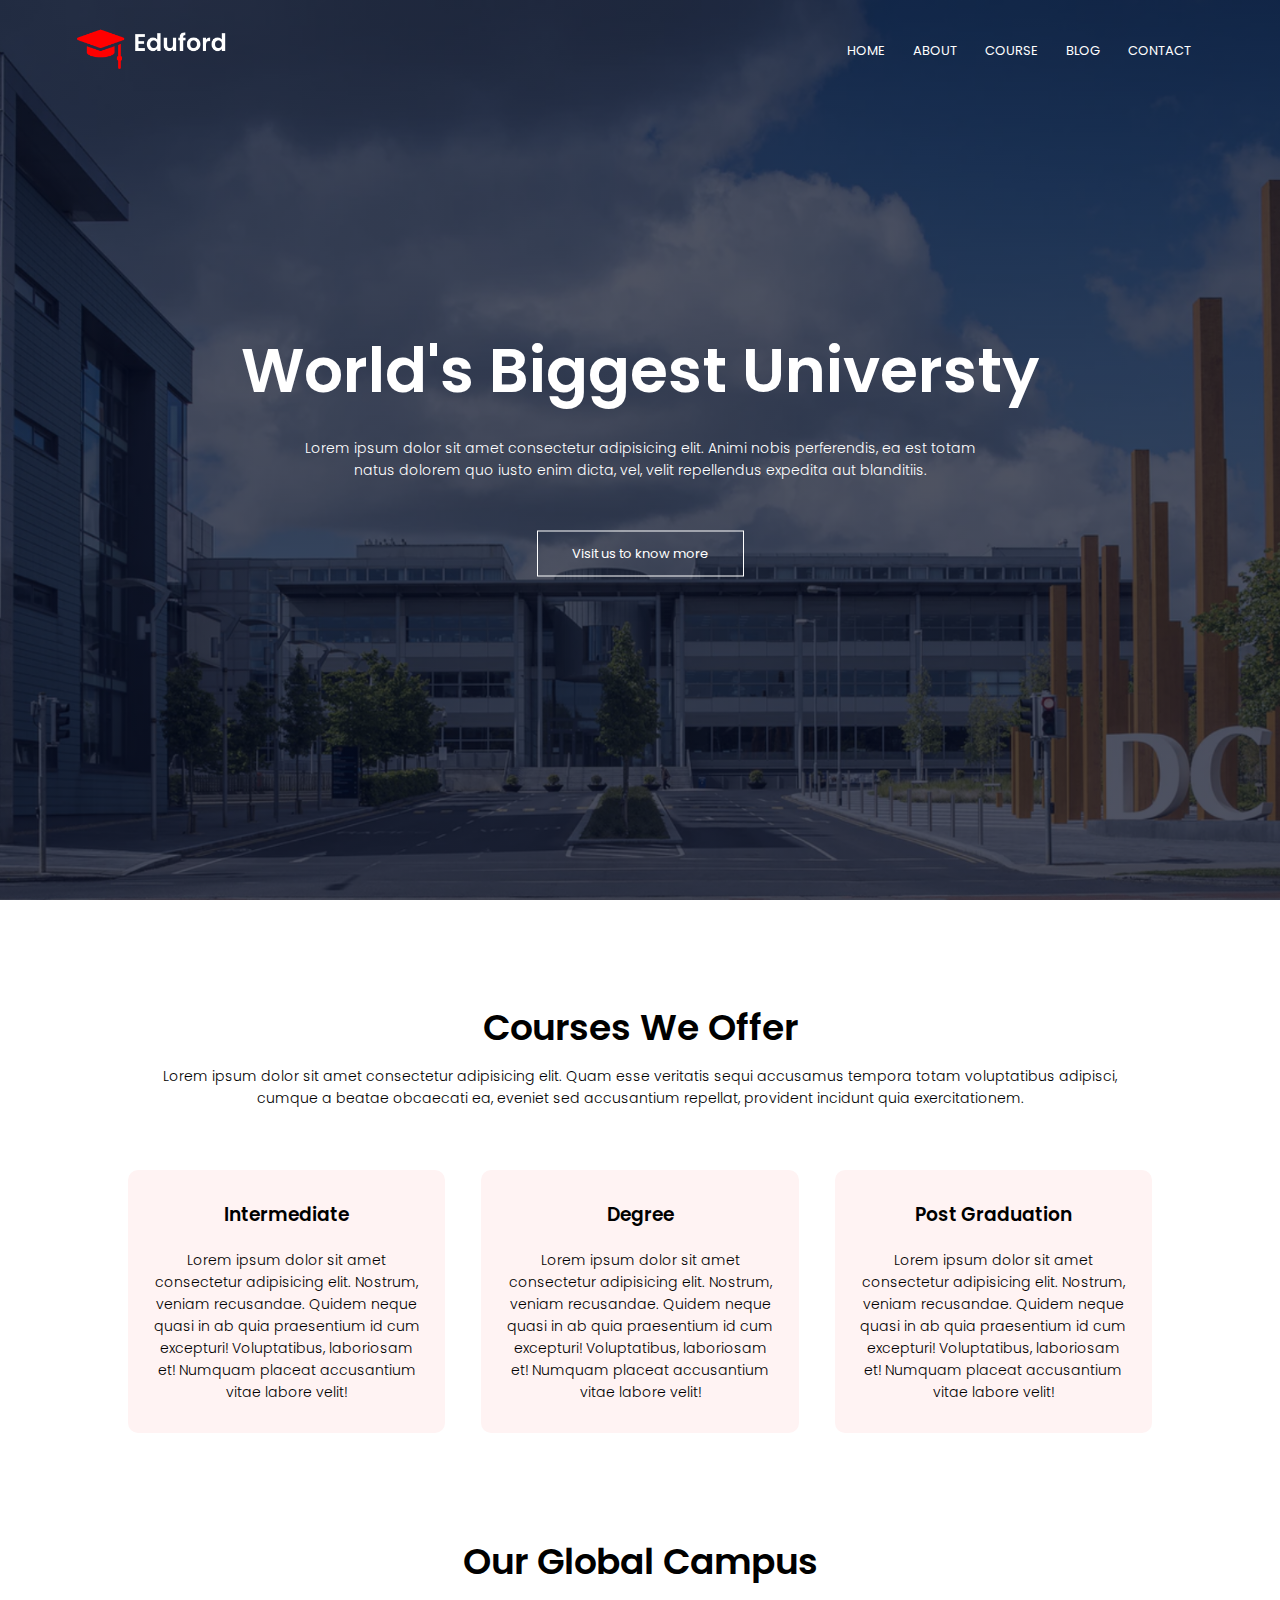
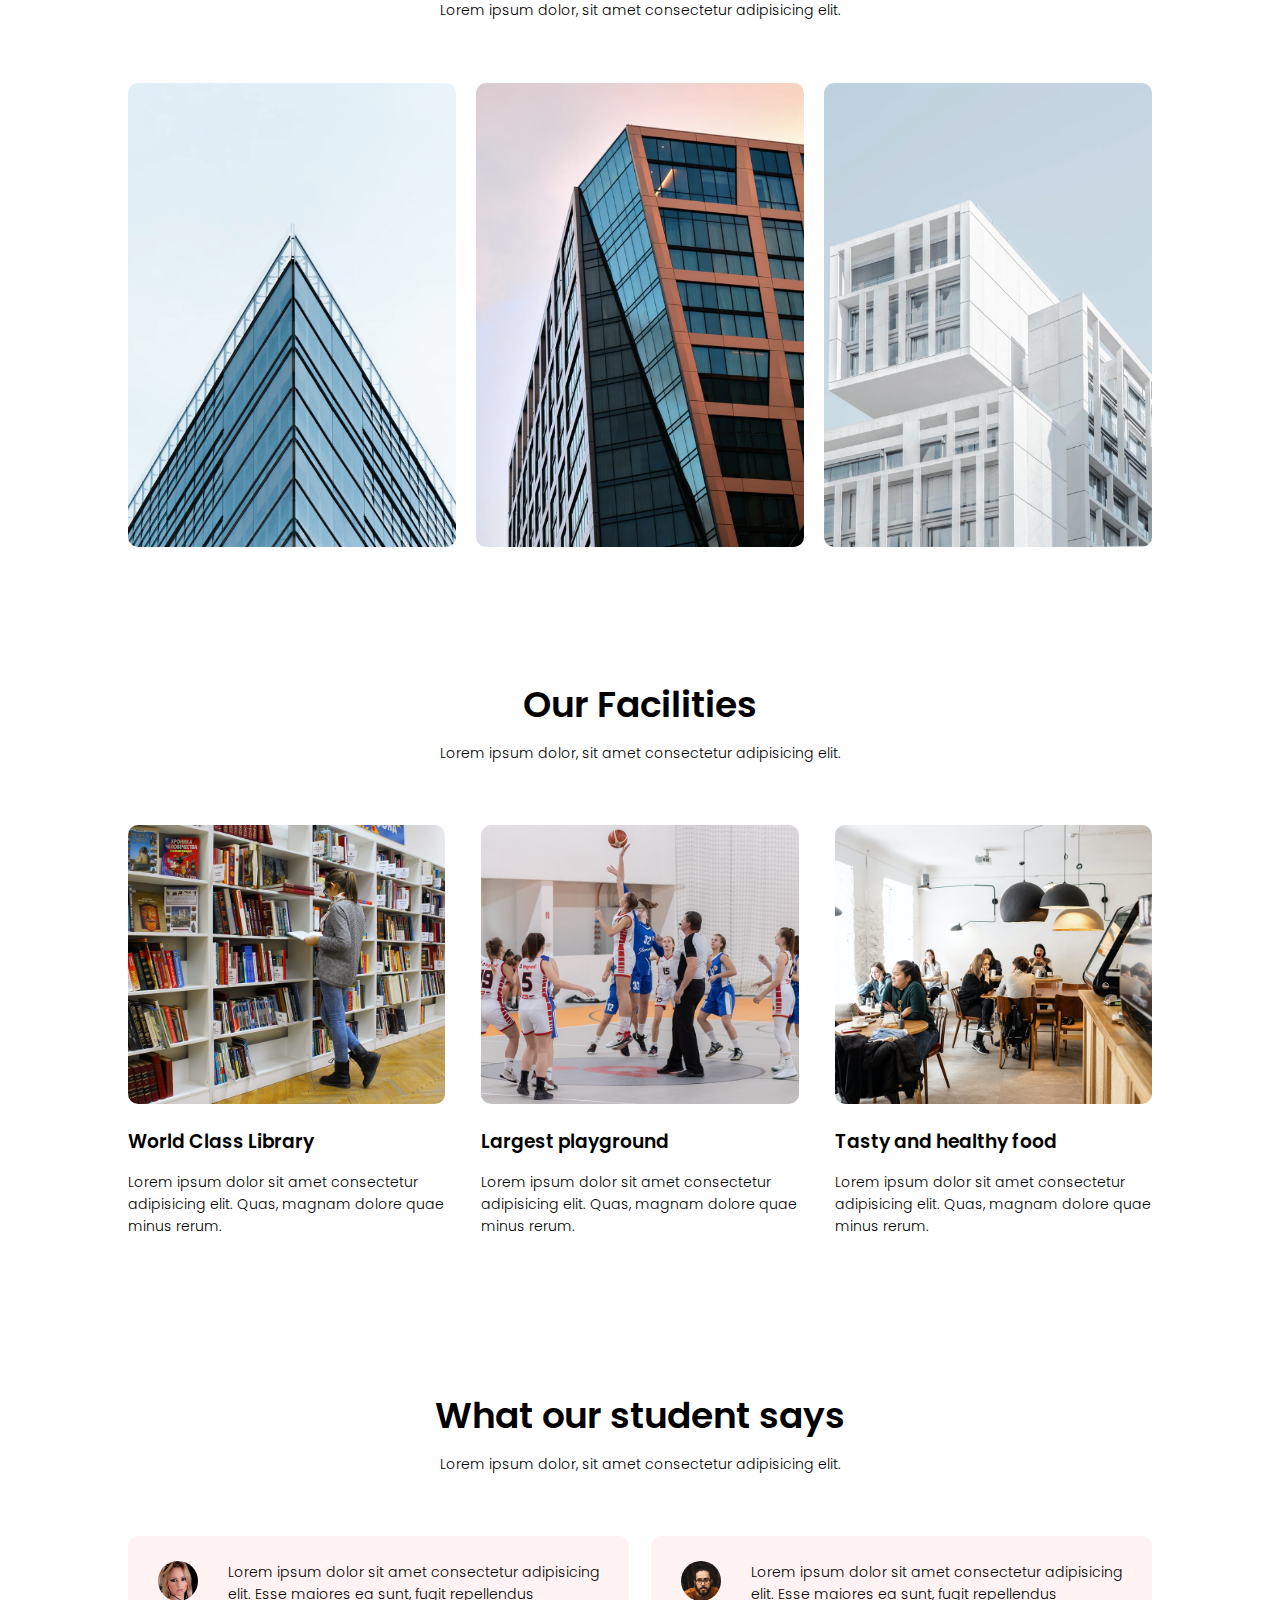
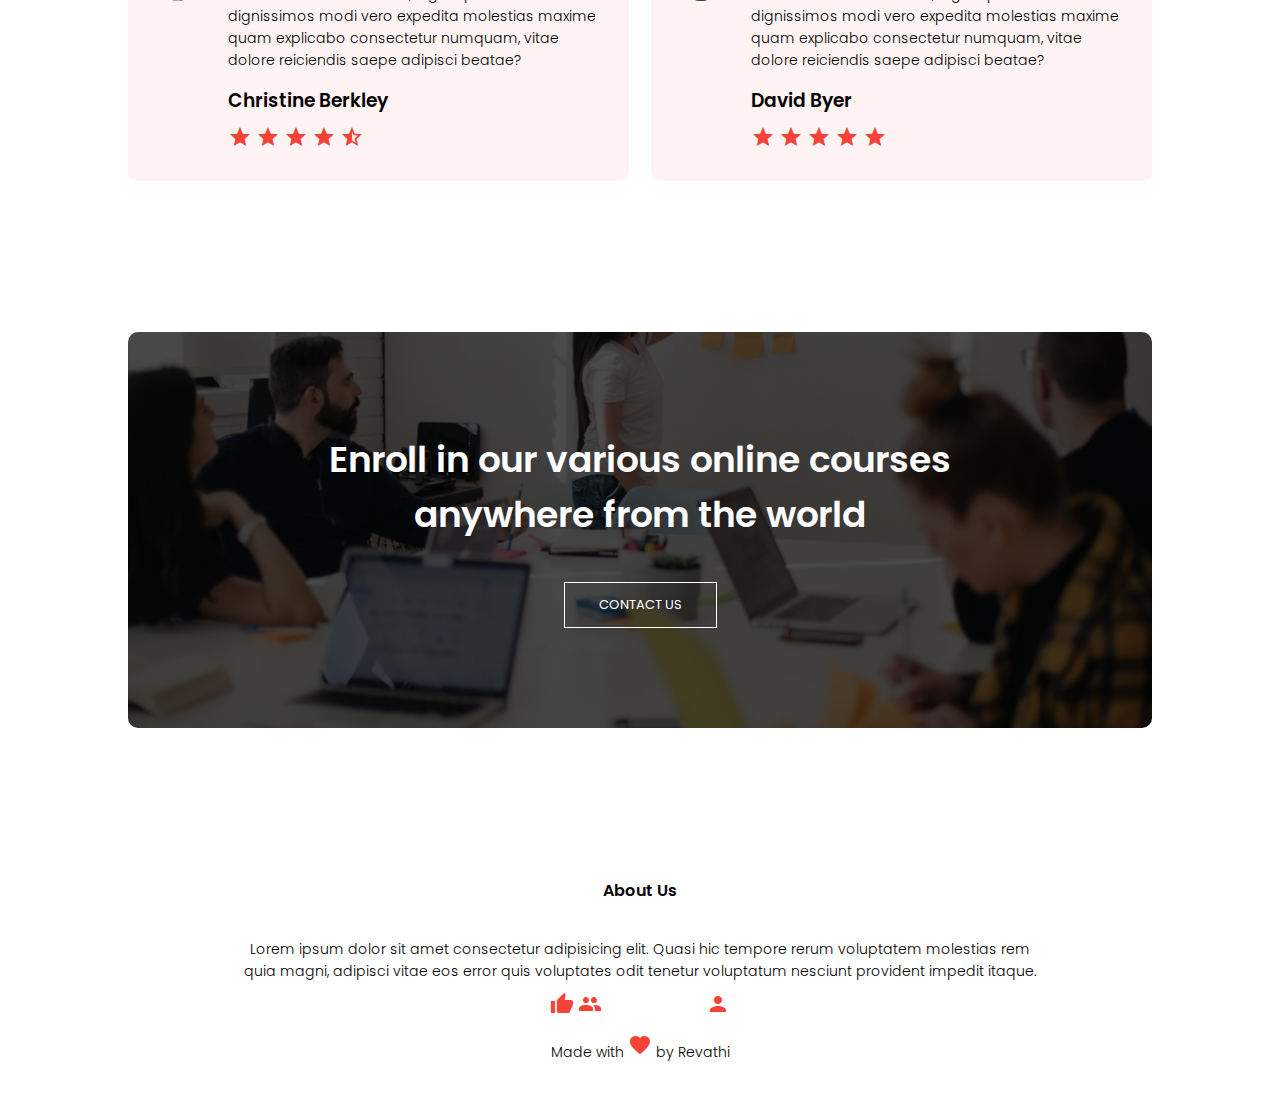
<file: index.html>
<!DOCTYPE html>
<html lang="en">

<head>
    <meta charset="UTF-8">
    <meta name="viewport" content="width=device-width, initial-scale=1.0">
    <title>University Website</title>
    <link rel="stylesheet" href="style.css">
    <link rel="preconnect" href="https://fonts.googleapis.com">
    <link rel="preconnect" href="https://fonts.gstatic.com" crossorigin>
    <link
        href="https://fonts.googleapis.com/css2?family=Permanent+Marker&family=Poppins:wght@100;200;300;400;600;700&display=swap"
        rel="stylesheet">
    <!--font awesome 4 cdn searched in google and got the below link-->
    <!-- <link rel="stylesheet" href="https://cdn.jsdelivr.net/npm/@fortawesome/fontawesome-free@6.2.1/css/fontawesome.min.css"> -->
    <link rel="stylesheet" href="https://fonts.googleapis.com/icon?family=Material+Icons">
</head>

<body>
    <section class="header">
        <nav>
            <a href="index.html"><img src="images/logo.png"></a>
            <div class="nav-links" id="navLinks">
                <!--font awesome 4 icons for icons-->
                <!--for smaller screens icons are added-->
                <i class="material-icons" onclick="hideMenu()">close</i>
                <ul>
                    <li><a href="index.html">HOME</a></li>
                    <li><a href="about.html">ABOUT</a></li>
                    <li><a href="course.html">COURSE</a></li>
                    <li><a href="blog.html">BLOG</a></li>
                    <li><a href="contact.html">CONTACT</a></li>
                </ul>
            </div>
            <i class="material-icons" onclick="showMenu()">menu</i>
        </nav>

        <div class="text-box">
            <h1>World's Biggest Universty</h1>
            <p>Lorem ipsum dolor sit amet consectetur adipisicing elit.
                Animi nobis perferendis, ea est totam <br>natus dolorem quo iusto
                enim dicta, vel, velit repellendus expedita aut blanditiis.</p>
            <a href="" class="hero-btn">Visit us to know more</a>
        </div>
    </section>
    <!-- Course -->
    <section class="course">
        <h1>Courses We Offer</h1>
        <p>Lorem ipsum dolor sit amet consectetur adipisicing elit. Quam esse veritatis sequi accusamus tempora totam
            voluptatibus adipisci, cumque a beatae obcaecati ea, eveniet sed accusantium repellat, provident incidunt
            quia exercitationem.</p>
        <div class="row">
            <div class="course-col">
                <h3>Intermediate</h3>
                <p>Lorem ipsum dolor sit amet consectetur adipisicing elit. Nostrum, veniam recusandae. Quidem neque
                    quasi in ab quia praesentium id cum excepturi! Voluptatibus, laboriosam et! Numquam placeat
                    accusantium vitae labore velit!</p>
            </div>
            <div class="course-col">
                <h3>Degree</h3>
                <p>Lorem ipsum dolor sit amet consectetur adipisicing elit. Nostrum, veniam recusandae. Quidem neque
                    quasi in ab quia praesentium id cum excepturi! Voluptatibus, laboriosam et! Numquam placeat
                    accusantium vitae labore velit!</p>
            </div>
            <div class="course-col">
                <h3>Post Graduation</h3>
                <p>Lorem ipsum dolor sit amet consectetur adipisicing elit. Nostrum, veniam recusandae. Quidem neque
                    quasi in ab quia praesentium id cum excepturi! Voluptatibus, laboriosam et! Numquam placeat
                    accusantium vitae labore velit!</p>
            </div>
        </div>
    </section>

    <!-- campus code -->
    <section class="campus">
        <h1>Our Global Campus</h1>
        <p>Lorem ipsum dolor, sit amet consectetur adipisicing elit.</p>
        <div class="row">
            <div class="campus-col">
                <img src="images/london.png">
                <div class="layer">
                    <h3>LONDON</h3>
                </div>
            </div>
            <div class="campus-col">
                <img src="images/newyork.png">
                <div class="layer">
                    <h3>NEW YORK</h3>
                </div>
            </div>
            <div class="campus-col">
                <img src="images/washington.png">
                <div class="layer">
                    <h3>WASHINGTON</h3>
                </div>
            </div>
        </div>
    </section>

    <!-- Facilities -->
    <section class="facilities">
        <h1>Our Facilities</h1>
        <p>Lorem ipsum dolor, sit amet consectetur adipisicing elit.</p>
        <div class="row">
            <div class="facilities-col">
                <img src="images/library.png">
                <h3>World Class Library</h3>
                <p>Lorem ipsum dolor sit amet consectetur adipisicing elit. Quas, magnam dolore quae minus rerum.</p>
            </div>
            <div class="facilities-col">
                <img src="images/basketball.png">
                <h3>Largest playground</h3>
                <p>Lorem ipsum dolor sit amet consectetur adipisicing elit. Quas, magnam dolore quae minus rerum.</p>
            </div>
            <div class="facilities-col">
                <img src="images/cafeteria.png">
                <h3>Tasty and healthy food</h3>
                <p>Lorem ipsum dolor sit amet consectetur adipisicing elit. Quas, magnam dolore quae minus rerum.</p>
            </div>
        </div>
    </section>

    <!-- testimonials -->
    <section class="testimonials">
        <h1>What our student says</h1>
        <p>Lorem ipsum dolor, sit amet consectetur adipisicing elit.</p>
        <div class="row">
            <div class="testimonial-col">
                <img src="images/user1.jpg">
                <div>
                    <p>Lorem ipsum dolor sit amet consectetur adipisicing elit. Esse maiores ea sunt, fugit repellendus
                        dignissimos modi vero expedita molestias maxime quam explicabo consectetur numquam, vitae dolore
                        reiciendis saepe adipisci beatae?</p>
                    <h3>Christine Berkley</h3>
                    <i class="material-icons">star</i>
                    <i class="material-icons">star</i>
                    <i class="material-icons">star</i>
                    <i class="material-icons">star</i>
                    <i class="material-icons">star_half</i>

                </div>
            </div>
            <div class="testimonial-col">
                <img src="images/user2.jpg">
                <div>
                    <p>Lorem ipsum dolor sit amet consectetur adipisicing elit. Esse maiores ea sunt, fugit repellendus
                        dignissimos modi vero expedita molestias maxime quam explicabo consectetur numquam, vitae dolore
                        reiciendis saepe adipisci beatae?</p>
                    <h3>David Byer</h3>
                    <i class="material-icons">star</i>
                    <i class="material-icons">star</i>
                    <i class="material-icons">star</i>
                    <i class="material-icons">star</i>
                    <i class="material-icons">star</i>
                </div>
            </div>
        </div>
    </section>

    <!-- Call to action -->
    <section class="cta">
        <h1>Enroll in our various online courses <br> anywhere from the world</h1>
        <a href="" class="hero-btn">CONTACT US</a>
    </section>

    <!-- Footer -->
    <section class="footer">
        <h4>About Us</h4>
        <p>Lorem ipsum dolor sit amet consectetur adipisicing elit. Quasi hic tempore rerum voluptatem molestias rem<br>
            quia magni, adipisci vitae eos error quis voluptates odit tenetur voluptatum nesciunt provident impedit
            itaque.</p>
        <div class="icons">
            <i class="material-icons">thumb_up</i>
            <i class="material-icons">groups</i>
            <i class="material-icons">eco</i>
            <i class="material-icons">person</i>
        </div>
        <p> Made with <i class="material-icons">favorite</i> by Revathi</p>
    </section>

    <!-- Javascript for toggle menu -->
    <script>
        var navLinks = document.getElementById("navLinks");
        function showMenu() {
            navLinks.style.right = "0";
        }
        function hideMenu() {
            navLinks.style.right = "-200";
            console.log("clicked")
        }
    </script>
</body>

</html>
</file>
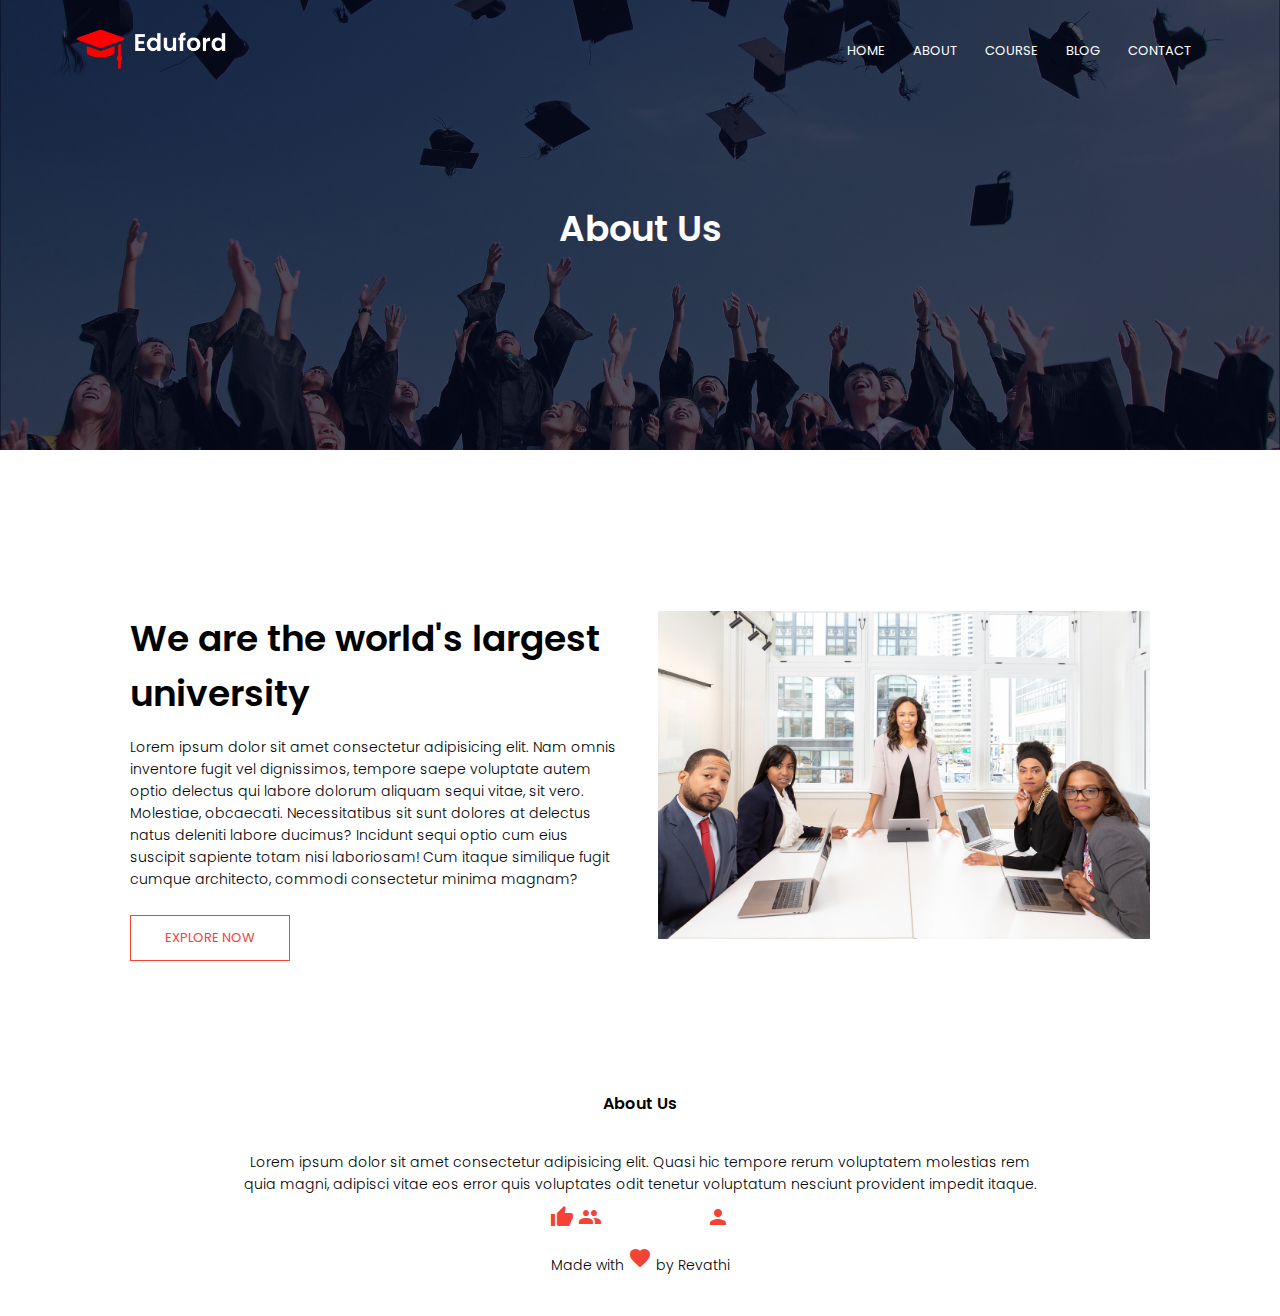
<file: about.html>
<!DOCTYPE html>
<html lang="en">

<head>
    <meta charset="UTF-8">
    <meta name="viewport" content="width=device-width, initial-scale=1.0">
    <title>University Website</title>
    <link rel="stylesheet" href="style.css">
    <link rel="preconnect" href="https://fonts.googleapis.com">
    <link rel="preconnect" href="https://fonts.gstatic.com" crossorigin>
    <link
        href="https://fonts.googleapis.com/css2?family=Permanent+Marker&family=Poppins:wght@100;200;300;400;600;700&display=swap"
        rel="stylesheet">
    <!--font awesome 4 cdn searched in google and got the below link-->
    <!-- <link rel="stylesheet" href="https://cdn.jsdelivr.net/npm/@fortawesome/fontawesome-free@6.2.1/css/fontawesome.min.css"> -->
    <link rel="stylesheet" href="https://fonts.googleapis.com/icon?family=Material+Icons">
</head>

<body>
    <section class="sub-header">
        <nav>
            <a href="index.html"><img src="images/logo.png"></a>
            <div class="nav-links" id="navLinks">
                <!--font awesome 4 icons for icons-->
                <!--for smaller screens icons are added-->
                <i class="material-icons" onclick="hideMenu()">close</i>
                <ul>
                    <li><a href="index.html">HOME</a></li>
                    <li><a href="about.html">ABOUT</a></li>
                    <li><a href="course.html">COURSE</a></li>
                    <li><a href="blog.html">BLOG</a></li>
                    <li><a href="contact.html">CONTACT</a></li>
                </ul>
            </div>
            <i class="material-icons" onclick="showMenu()">menu</i>
        </nav>
        <h1>About Us</h1>
    </section>
    <!-- About us content -->
    <section class="about-us">
        <div class="row">
            <div class="about-col">
                <h1>We are the world's largest university</h1>
                <p>Lorem ipsum dolor sit amet consectetur adipisicing elit. Nam omnis inventore fugit vel dignissimos,
                    tempore saepe voluptate autem optio delectus qui labore dolorum aliquam sequi vitae, sit vero.
                    Molestiae, obcaecati.
                    Necessitatibus sit sunt dolores at delectus natus deleniti labore ducimus? Incidunt sequi optio cum
                    eius suscipit sapiente totam nisi laboriosam! Cum itaque similique fugit cumque architecto, commodi
                    consectetur minima magnam?</p>
                <a href="" class="hero-btn red-btn">EXPLORE NOW</a>
            </div>
            <div class="about-col">
                <img src="images/about.jpg">
            </div>
        </div>
    </section>

    <!-- Footer -->
    <section class="footer">
        <h4>About Us</h4>
        <p>Lorem ipsum dolor sit amet consectetur adipisicing elit. Quasi hic tempore rerum voluptatem molestias rem<br>
            quia magni, adipisci vitae eos error quis voluptates odit tenetur voluptatum nesciunt provident impedit
            itaque.</p>
        <div class="icons">
            <i class="material-icons">thumb_up</i>
            <i class="material-icons">groups</i>
            <i class="material-icons">eco</i>
            <i class="material-icons">person</i>
        </div>
        <p> Made with <i class="material-icons">favorite</i> by Revathi</p>
    </section>

    <!-- Javascript for toggle menu -->
    <script>
        var navLinks = document.getElementById("navLinks");
        function showMenu() {
            navLinks.style.right = "0";
        }
        function hideMenu() {
            navLinks.style.right = "-200";
            console.log("clicked")
        }
    </script>
</body>

</html>
</file>
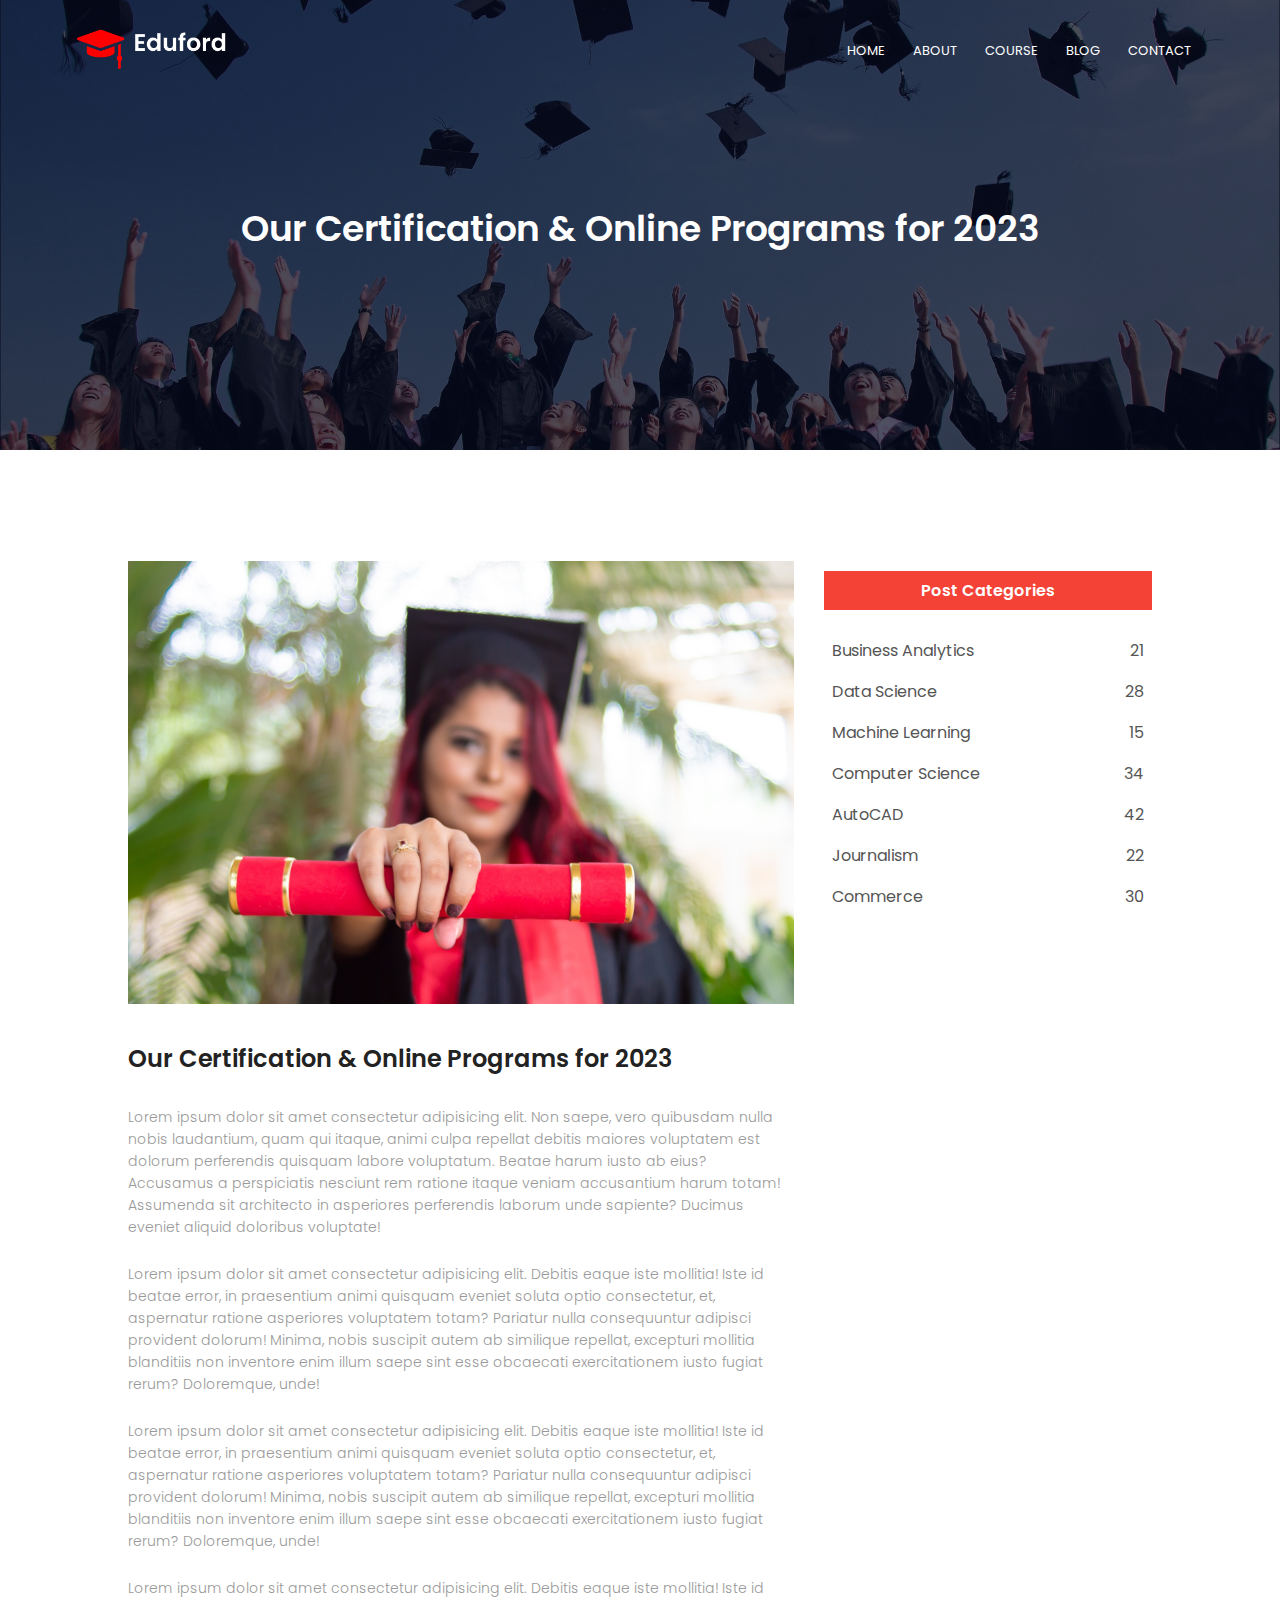
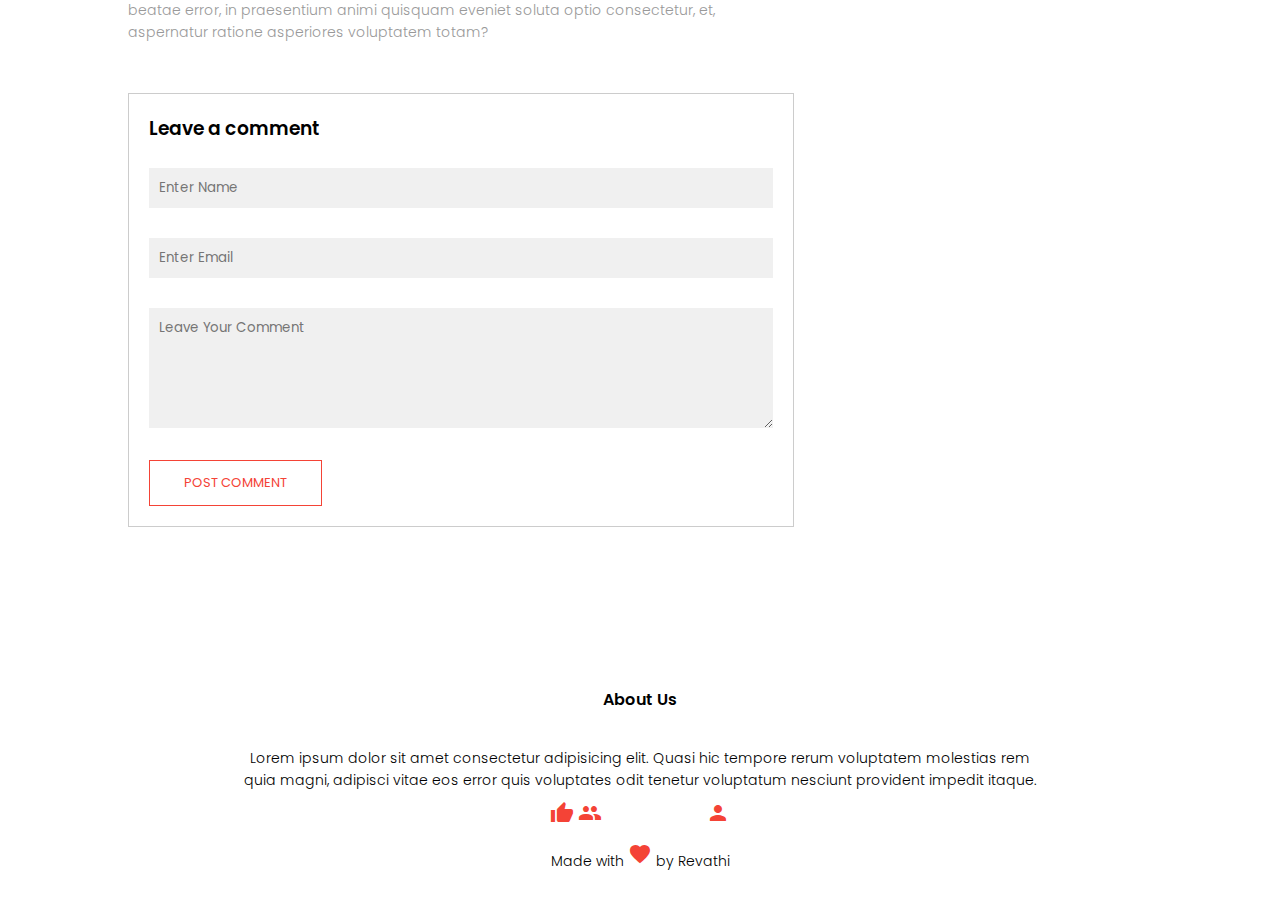
<file: blog.html>
<!DOCTYPE html>
<html lang="en">

<head>
    <meta charset="UTF-8">
    <meta name="viewport" content="width=device-width, initial-scale=1.0">
    <title>University Website</title>
    <link rel="stylesheet" href="style.css">
    <link rel="preconnect" href="https://fonts.googleapis.com">
    <link rel="preconnect" href="https://fonts.gstatic.com" crossorigin>
    <link
        href="https://fonts.googleapis.com/css2?family=Permanent+Marker&family=Poppins:wght@100;200;300;400;600;700&display=swap"
        rel="stylesheet">
    <!--font awesome 4 cdn searched in google and got the below link-->
    <!-- <link rel="stylesheet" href="https://cdn.jsdelivr.net/npm/@fortawesome/fontawesome-free@6.2.1/css/fontawesome.min.css"> -->
    <link rel="stylesheet" href="https://fonts.googleapis.com/icon?family=Material+Icons">
</head>

<body>
    <section class="sub-header">
        <nav>
            <a href="index.html"><img src="images/logo.png"></a>
            <div class="nav-links" id="navLinks">
                <!--font awesome 4 icons for icons-->
                <!--for smaller screens icons are added-->
                <i class="material-icons" onclick="hideMenu()">close</i>
                <ul>
                    <li><a href="index.html">HOME</a></li>
                    <li><a href="about.html">ABOUT</a></li>
                    <li><a href="course.html">COURSE</a></li>
                    <li><a href="blog.html">BLOG</a></li>
                    <li><a href="contact.html">CONTACT</a></li>
                </ul>
            </div>
            <i class="material-icons" onclick="showMenu()">menu</i>
        </nav>
        <h1>Our Certification & Online Programs for 2023</h1>
    </section>

    <!-- blog content -->
    <section class="blog-content">
        <div class="row">
            <div class="blog-left">
                <img src="images/certificate.jpg">
                <h2>Our Certification & Online Programs for 2023</h2>
                <p>Lorem ipsum dolor sit amet consectetur adipisicing elit. Non saepe, vero quibusdam nulla nobis
                    laudantium, quam qui itaque, animi culpa repellat debitis maiores voluptatem est dolorum perferendis
                    quisquam labore voluptatum.
                    Beatae harum iusto ab eius? Accusamus a perspiciatis nesciunt rem ratione itaque veniam accusantium
                    harum totam! Assumenda sit architecto in asperiores perferendis laborum unde sapiente? Ducimus
                    eveniet aliquid doloribus voluptate!</p>
                <br>
                <p>Lorem ipsum dolor sit amet consectetur adipisicing elit. Debitis eaque iste mollitia! Iste id beatae
                    error, in praesentium animi quisquam eveniet soluta optio consectetur, et, aspernatur ratione
                    asperiores voluptatem totam?
                    Pariatur nulla consequuntur adipisci provident dolorum! Minima, nobis suscipit autem ab similique
                    repellat, excepturi mollitia blanditiis non inventore enim illum saepe sint esse obcaecati
                    exercitationem iusto fugiat rerum? Doloremque, unde!</p>
                <br>
                <p>Lorem ipsum dolor sit amet consectetur adipisicing elit. Debitis eaque iste mollitia! Iste id beatae
                    error, in praesentium animi quisquam eveniet soluta optio consectetur, et, aspernatur ratione
                    asperiores voluptatem totam?
                    Pariatur nulla consequuntur adipisci provident dolorum! Minima, nobis suscipit autem ab similique
                    repellat, excepturi mollitia blanditiis non inventore enim illum saepe sint esse obcaecati
                    exercitationem iusto fugiat rerum? Doloremque, unde!</p>
                <br>
                <p>Lorem ipsum dolor sit amet consectetur adipisicing elit. Debitis eaque iste mollitia! Iste id beatae
                    error, in praesentium animi quisquam eveniet soluta optio consectetur, et, aspernatur ratione
                    asperiores voluptatem totam?</p>

                <div class="comment-box">
                    <h3>Leave a comment</h3>
                    <form class="comment-form">
                        <input type="text" placeholder="Enter Name">
                        <input type="email" placeholder="Enter Email">
                        <textarea rows="5" placeholder="Leave Your Comment"></textarea>
                        <button type="submit" class="hero-btn red-btn">POST COMMENT</button>
                    </form>
                </div>

            </div>
            <div class="blog-right">
                <h3>Post Categories</h3>
                <div>
                    <span>Business Analytics</span>
                    <span>21</span>
                </div>
                <div>
                    <span>Data Science</span>
                    <span>28</span>
                </div>
                <div>
                    <span>Machine Learning</span>
                    <span>15</span>
                </div>
                <div>
                    <span>Computer Science</span>
                    <span>34</span>
                </div>
                <div>
                    <span>AutoCAD</span>
                    <span>42</span>
                </div>
                <div>
                    <span>Journalism</span>
                    <span>22</span>
                </div>
                <div>
                    <span>Commerce</span>
                    <span>30</span>
                </div>
            </div>
        </div>
    </section>
    <!-- Footer -->
    <section class="footer">
        <h4>About Us</h4>
        <p>Lorem ipsum dolor sit amet consectetur adipisicing elit. Quasi hic tempore rerum voluptatem molestias rem<br>
            quia magni, adipisci vitae eos error quis voluptates odit tenetur voluptatum nesciunt provident impedit
            itaque.</p>
        <div class="icons">
            <i class="material-icons">thumb_up</i>
            <i class="material-icons">groups</i>
            <i class="material-icons">eco</i>
            <i class="material-icons">person</i>
        </div>
        <p> Made with <i class="material-icons">favorite</i> by Revathi</p>
    </section>

    <!-- Javascript for toggle menu -->
    <script>
        var navLinks = document.getElementById("navLinks");
        function showMenu() {
            navLinks.style.right = "0";
        }
        function hideMenu() {
            navLinks.style.right = "-200";
            console.log("clicked")
        }
    </script>
</body>

</html>
</file>
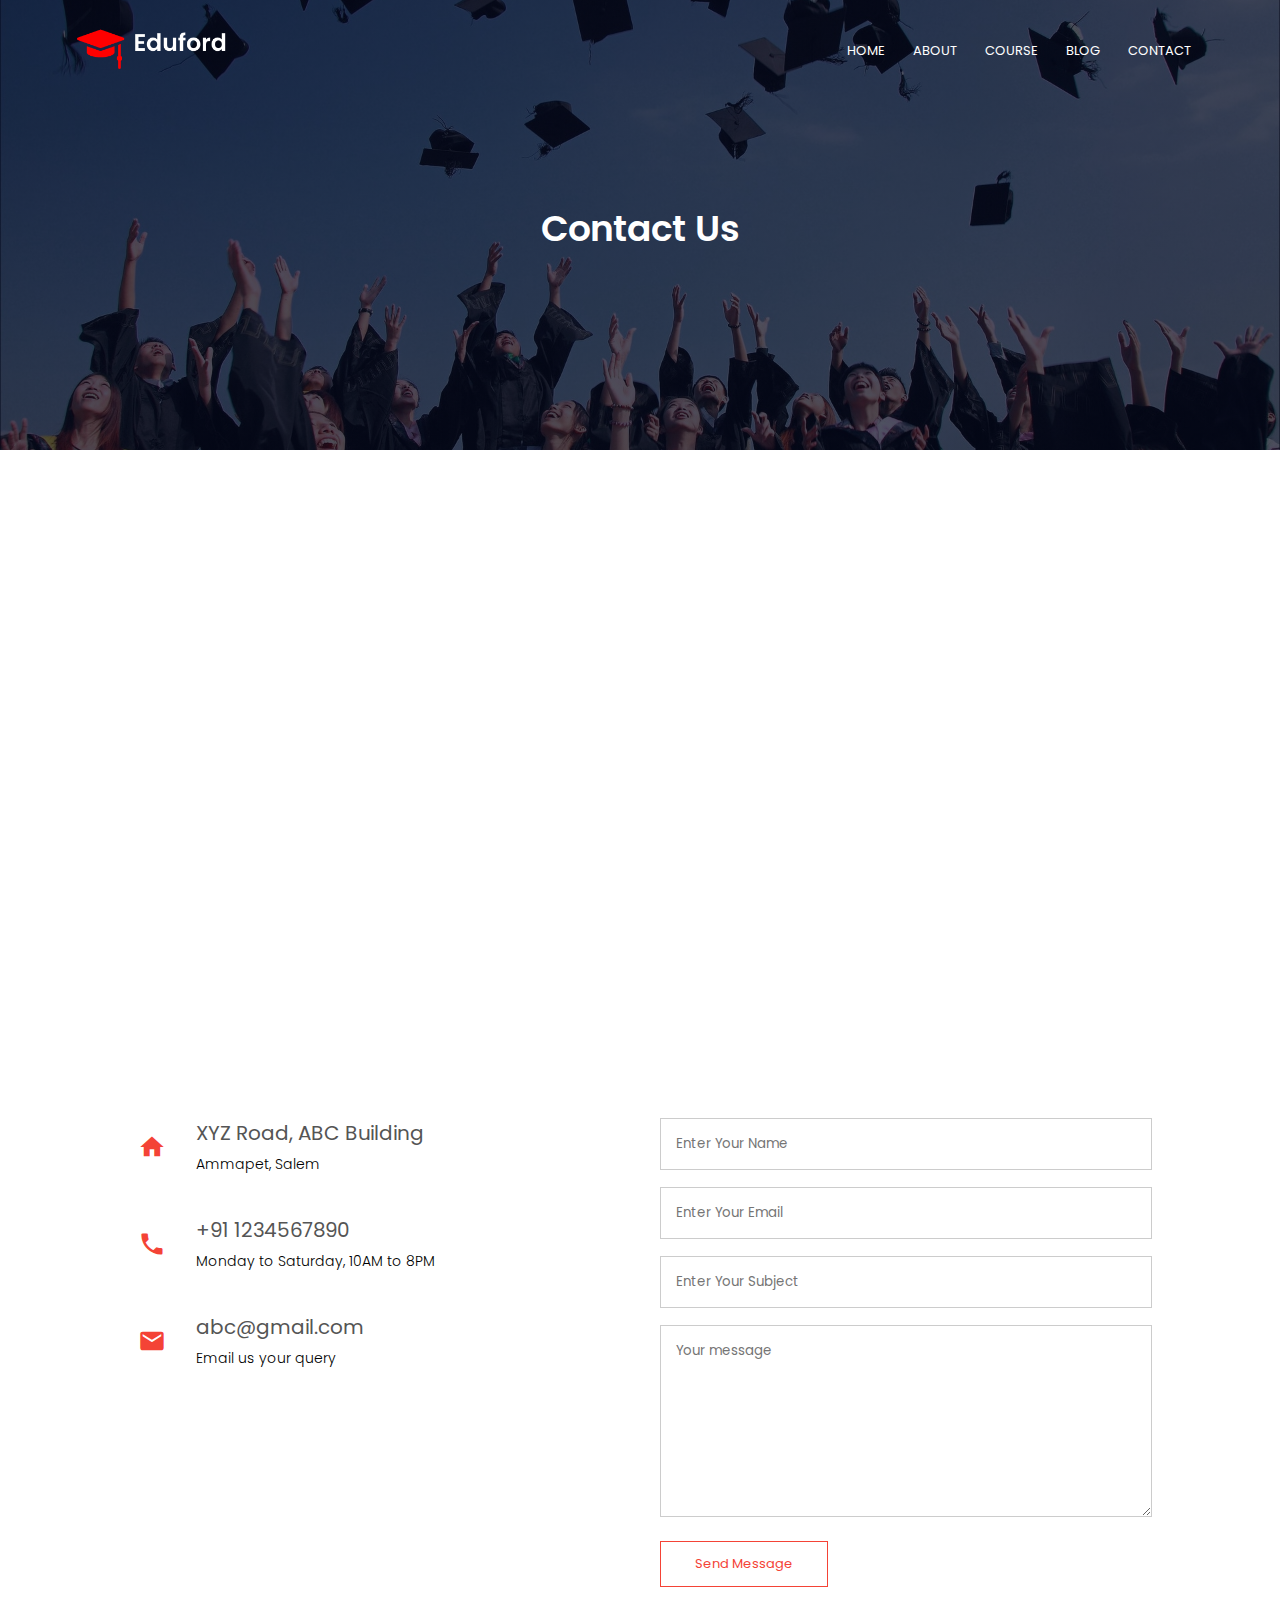
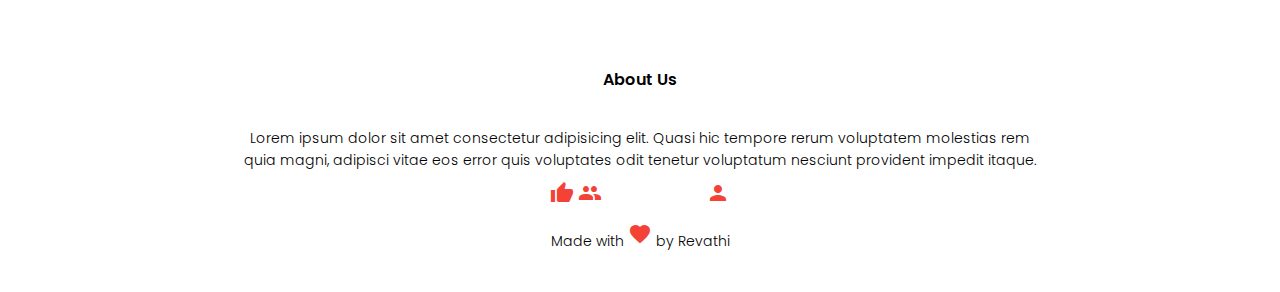
<file: contact.html>
<!DOCTYPE html>
<html lang="en">

<head>
    <meta charset="UTF-8">
    <meta name="viewport" content="width=device-width, initial-scale=1.0">
    <title>University Website</title>
    <link rel="stylesheet" href="style.css">
    <link rel="preconnect" href="https://fonts.googleapis.com">
    <link rel="preconnect" href="https://fonts.gstatic.com" crossorigin>
    <link
        href="https://fonts.googleapis.com/css2?family=Permanent+Marker&family=Poppins:wght@100;200;300;400;600;700&display=swap"
        rel="stylesheet">
    <!--font awesome 4 cdn searched in google and got the below link-->
    <!-- <link rel="stylesheet" href="https://cdn.jsdelivr.net/npm/@fortawesome/fontawesome-free@6.2.1/css/fontawesome.min.css"> -->
    <link rel="stylesheet" href="https://fonts.googleapis.com/icon?family=Material+Icons">
</head>

<body>
    <section class="sub-header">
        <nav>
            <a href="index.html"><img src="images/logo.png"></a>
            <div class="nav-links" id="navLinks">
                <!--font awesome 4 icons for icons-->
                <!--for smaller screens icons are added-->
                <i class="material-icons" onclick="hideMenu()">close</i>
                <ul>
                    <li><a href="index.html">HOME</a></li>
                    <li><a href="about.html">ABOUT</a></li>
                    <li><a href="course.html">COURSE</a></li>
                    <li><a href="blog.html">BLOG</a></li>
                    <li><a href="contact.html">CONTACT</a></li>
                </ul>
            </div>
            <i class="material-icons" onclick="showMenu()">menu</i>
        </nav>
        <h1>Contact Us</h1>
    </section>

    <!-- Contact sontent -->
    <section class="location">
        <iframe
            src="https://www.google.com/maps/embed?pb=!1m18!1m12!1m3!1d3907.5058593842928!2d78.18868117549881!3d11.65851808854903!2m3!1f0!2f0!3f0!3m2!1i1024!2i768!4f13.1!3m3!1m2!1s0x3babf112c37ea9ef%3A0x2f0f566406fb5316!2sARUMUGAM%20GARMENTS!5e0!3m2!1sen!2sin!4v1697297414146!5m2!1sen!2sin"
            width="600" height="450" style="border:0;" allowfullscreen="" loading="lazy"
            referrerpolicy="no-referrer-when-downgrade"></iframe>
    </section>

    <section class="contact-us">
        <div class="row">
            <div class="contact-col">
                <div>
                    <i class="material-icons">home</i>
                    <span>
                        <h5>XYZ Road, ABC Building</h5>
                        <p>Ammapet, Salem</p>
                    </span>
                </div>
                <div>
                    <i class="material-icons">call</i>
                    <span>
                        <h5>+91 1234567890</h5>
                        <p>Monday to Saturday, 10AM to 8PM</p>
                    </span>
                </div>
                <div>
                    <i class="material-icons">mail</i>
                    <span>
                        <h5>abc@gmail.com</h5>
                        <p>Email us your query</p>
                    </span>
                </div>
            </div>
            <div class="contact-col">
                <form action="form-handler.php" method="post">
                    <input type="text" name="name" placeholder="Enter Your Name" required>
                    <input type="email" name="email" placeholder="Enter Your Email" required>
                    <input type="text" name="subject" placeholder="Enter Your Subject" required>
                    <textarea rows="8" name="message" placeholder="Your message" required></textarea>
                    <button type="submit" class="hero-btn red-btn">Send Message</button>
                </form>
            </div>
        </div>
    </section>

    <!-- Footer -->
    <section class="footer">
        <h4>About Us</h4>
        <p>Lorem ipsum dolor sit amet consectetur adipisicing elit. Quasi hic tempore rerum voluptatem molestias rem<br>
            quia magni, adipisci vitae eos error quis voluptates odit tenetur voluptatum nesciunt provident impedit
            itaque.</p>
        <div class="icons">
            <i class="material-icons">thumb_up</i>
            <i class="material-icons">groups</i>
            <i class="material-icons">eco</i>
            <i class="material-icons">person</i>
        </div>
        <p> Made with <i class="material-icons">favorite</i> by Revathi</p>
    </section>

    <!-- Javascript for toggle menu -->
    <script>
        var navLinks = document.getElementById("navLinks");
        function showMenu() {
            navLinks.style.right = "0";
        }
        function hideMenu() {
            navLinks.style.right = "-200";
            console.log("clicked")
        }
    </script>
</body>

</html>
</file>
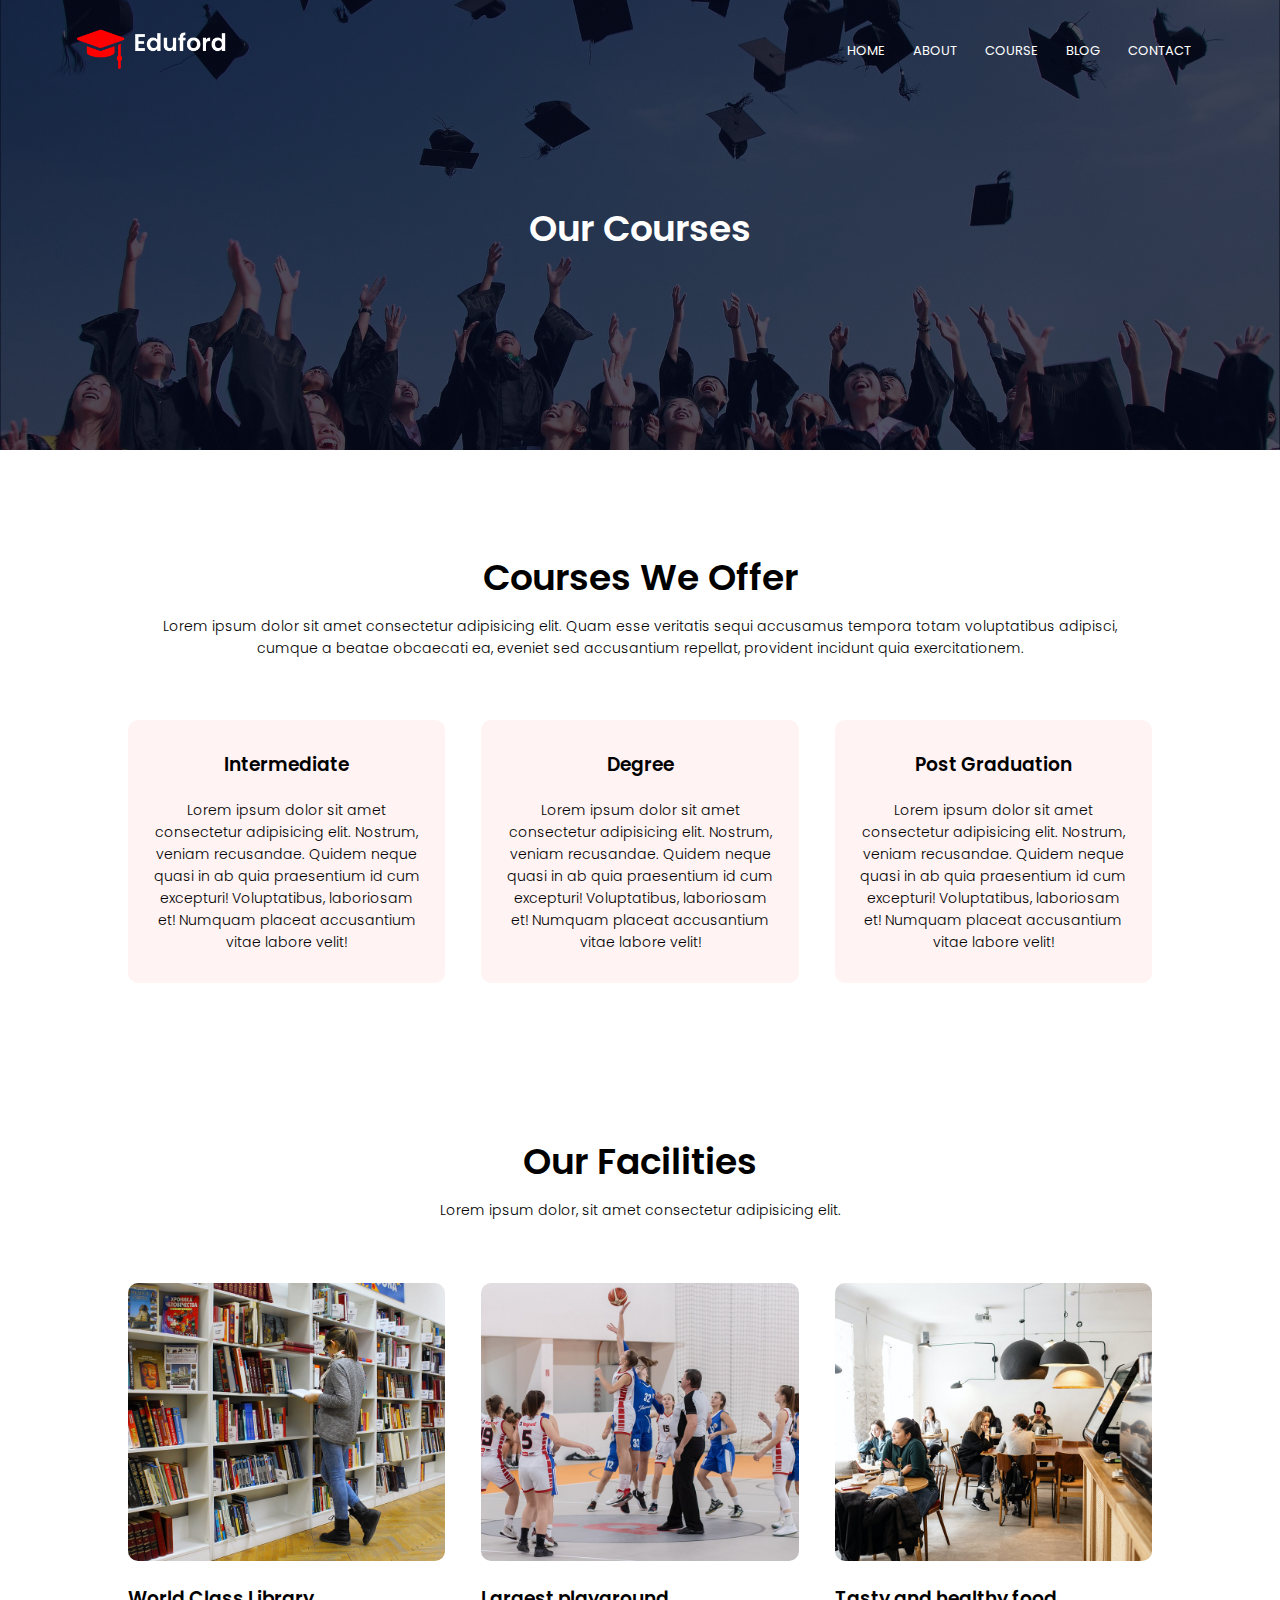
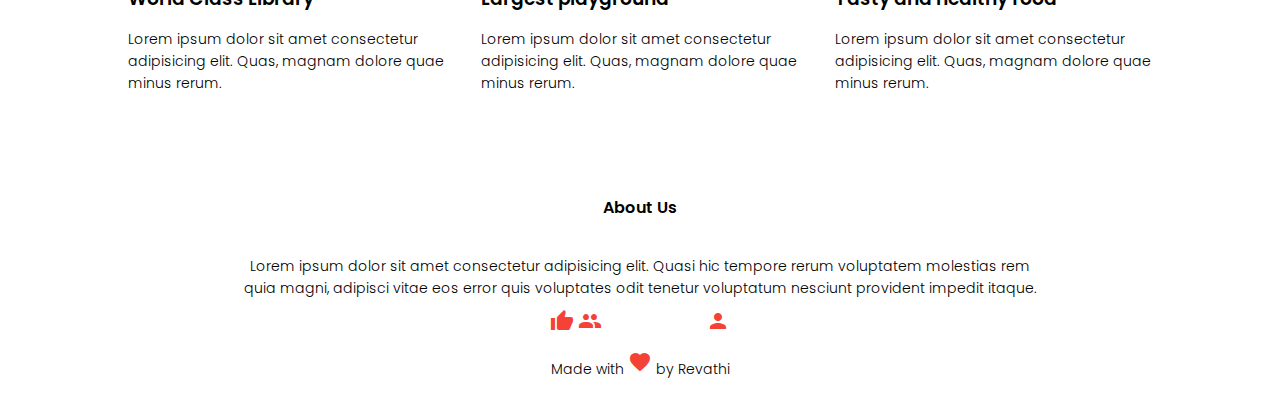
<file: course.html>
<!DOCTYPE html>
<html lang="en">

<head>
    <meta charset="UTF-8">
    <meta name="viewport" content="width=device-width, initial-scale=1.0">
    <title>University Website</title>
    <link rel="stylesheet" href="style.css">
    <link rel="preconnect" href="https://fonts.googleapis.com">
    <link rel="preconnect" href="https://fonts.gstatic.com" crossorigin>
    <link
        href="https://fonts.googleapis.com/css2?family=Permanent+Marker&family=Poppins:wght@100;200;300;400;600;700&display=swap"
        rel="stylesheet">
    <!--font awesome 4 cdn searched in google and got the below link-->
    <!-- <link rel="stylesheet" href="https://cdn.jsdelivr.net/npm/@fortawesome/fontawesome-free@6.2.1/css/fontawesome.min.css"> -->
    <link rel="stylesheet" href="https://fonts.googleapis.com/icon?family=Material+Icons">
</head>

<body>
    <section class="sub-header">
        <nav>
            <a href="index.html"><img src="images/logo.png"></a>
            <div class="nav-links" id="navLinks">
                <!--font awesome 4 icons for icons-->
                <!--for smaller screens icons are added-->
                <i class="material-icons" onclick="hideMenu()">close</i>
                <ul>
                    <li><a href="index.html">HOME</a></li>
                    <li><a href="about.html">ABOUT</a></li>
                    <li><a href="course.html">COURSE</a></li>
                    <li><a href="blog.html">BLOG</a></li>
                    <li><a href="contact.html">CONTACT</a></li>
                </ul>
            </div>
            <i class="material-icons" onclick="showMenu()">menu</i>
        </nav>
        <h1>Our Courses</h1>
    </section>

    <!-- Course -->
    <!-- Course -->
    <section class="course">
        <h1>Courses We Offer</h1>
        <p>Lorem ipsum dolor sit amet consectetur adipisicing elit. Quam esse veritatis sequi accusamus tempora totam
            voluptatibus adipisci, cumque a beatae obcaecati ea, eveniet sed accusantium repellat, provident incidunt
            quia exercitationem.</p>
        <div class="row">
            <div class="course-col">
                <h3>Intermediate</h3>
                <p>Lorem ipsum dolor sit amet consectetur adipisicing elit. Nostrum, veniam recusandae. Quidem neque
                    quasi in ab quia praesentium id cum excepturi! Voluptatibus, laboriosam et! Numquam placeat
                    accusantium vitae labore velit!</p>
            </div>
            <div class="course-col">
                <h3>Degree</h3>
                <p>Lorem ipsum dolor sit amet consectetur adipisicing elit. Nostrum, veniam recusandae. Quidem neque
                    quasi in ab quia praesentium id cum excepturi! Voluptatibus, laboriosam et! Numquam placeat
                    accusantium vitae labore velit!</p>
            </div>
            <div class="course-col">
                <h3>Post Graduation</h3>
                <p>Lorem ipsum dolor sit amet consectetur adipisicing elit. Nostrum, veniam recusandae. Quidem neque
                    quasi in ab quia praesentium id cum excepturi! Voluptatibus, laboriosam et! Numquam placeat
                    accusantium vitae labore velit!</p>
            </div>
        </div>
    </section>

    <!-- Facilities -->
    <section class="facilities">
        <h1>Our Facilities</h1>
        <p>Lorem ipsum dolor, sit amet consectetur adipisicing elit.</p>
        <div class="row">
            <div class="facilities-col">
                <img src="images/library.png">
                <h3>World Class Library</h3>
                <p>Lorem ipsum dolor sit amet consectetur adipisicing elit. Quas, magnam dolore quae minus rerum.</p>
            </div>
            <div class="facilities-col">
                <img src="images/basketball.png">
                <h3>Largest playground</h3>
                <p>Lorem ipsum dolor sit amet consectetur adipisicing elit. Quas, magnam dolore quae minus rerum.</p>
            </div>
            <div class="facilities-col">
                <img src="images/cafeteria.png">
                <h3>Tasty and healthy food</h3>
                <p>Lorem ipsum dolor sit amet consectetur adipisicing elit. Quas, magnam dolore quae minus rerum.</p>
            </div>
        </div>
    </section>

    <!-- Footer -->
    <section class="footer">
        <h4>About Us</h4>
        <p>Lorem ipsum dolor sit amet consectetur adipisicing elit. Quasi hic tempore rerum voluptatem molestias rem<br>
            quia magni, adipisci vitae eos error quis voluptates odit tenetur voluptatum nesciunt provident impedit
            itaque.</p>
        <div class="icons">
            <i class="material-icons">thumb_up</i>
            <i class="material-icons">groups</i>
            <i class="material-icons">eco</i>
            <i class="material-icons">person</i>
        </div>
        <p> Made with <i class="material-icons">favorite</i> by Revathi</p>
    </section>

    <!-- Javascript for toggle menu -->
    <script>
        var navLinks = document.getElementById("navLinks");
        function showMenu() {
            navLinks.style.right = "0";
        }
        function hideMenu() {
            navLinks.style.right = "-200";
            console.log("clicked")
        }
    </script>
</body>

</html>
</file>
<file: style.css>
*{
    margin:0;
    padding:0;
    font-family: 'Poppins', sans-serif;
}
.header{
    min-height: 100vh;
    width: 100%;
    background-image: linear-gradient(rgba(4,9,30,0.7),rgba(4,9,30,0.7)), url(images/banner.png);
    background-position: center;
    background-size: cover;
    position: relative;
}
nav{
    display: flex;
    padding: 2% 6%;
    justify-content: space-between;
    align-items: center;
}
nav img{
    width: 150px;
}
.nav-links{
    flex: 1;
    text-align: right;
}
.nav-links ul li{
    list-style: none;
    display: inline-block;
    padding: 8px 12px;
    position: relative;
}
.nav-links ul li a{
    color:white;
    text-decoration: none;
    font-size: 13px;
}
.nav-links ul li::after{
    content: '';
    width: 0%;
    height: 2px;
    background: #f44336;
    display: block;
    margin: auto;
    transition: 0.5s;
}
.nav-links ul li:hover::after{
    width: 100%;
}
.text-box{
    width:90%;
    color: #fff;
    position: absolute;
    top:50%;
    left:50%;
    transform: translate(-50%, -50%);
    text-align: center;
}
.text-box h1{
    font-size: 62px;
}
.text-box p{
    margin: 10px 0 40px;
    font-size: 14px;
    color: #fff;
}
.hero-btn{
    display: inline-block;
    text-decoration: none;
    color: #fff;
    border: 1px solid #fff;
    padding: 12px 34px;
    font-size: 13px;
    background: transparent;
    position: relative;
    cursor: pointer;
}
.hero-btn:hover{
    border: 1px solid #f44336;
    background: #f44336;
    transition: 1s;
}
nav .material-icons{
    display: none;
}
@media(max-width: 700px){
    .text-box h1{
        font-size: 20px;
    }
    .nav-links ul li{
        display: block;
    }
    .nav-links{
        position: fixed;
        background: #f44336;
        height: 100vh;
        width:200px;
        top:0;
        right: -200px;
        text-align: left;
        z-index: 2;
        transition: 1s;
    }
    nav .material-icons{
        display: block;
        color: #fff;
        margin: 10px;
        font-size: 22px;
        cursor: pointer;
    }
    .nav-links ul{
        padding: 30px;
    }
}

/* Course styling */
.course{
    width: 80%;
    margin: auto;
    text-align: center;
    padding-top: 100px;
}
h1{
    font-size: 36px;
    font-weight: 600;
}
p{
    color: #000;
    font-size: 14px;
    font-weight: 300;
    line-height: 22px;
    padding: 10px;
}
.row{
    margin-top: 5%;
    display: flex;
    justify-content: space-between;
}
.course-col{
    flex-basis: 31%;
    background-color: #fff3f3;
    border-radius: 10px;
    margin-bottom: 5%;
    padding:20px 12px;
    box-sizing: border-box;
    transition: 0.5s;
}
h3{
    text-align: center;
    font-weight: 600;
    margin: 10px 0;
}
.course-col:hover{
    box-shadow: 0 0 20px 0px rgba(0, 0, 0, 0.2);
}
@media(max-width: 700px){
    .row{
        flex-direction: column;
    }
}
/* Campus */
.campus{
    width: 80%;
    margin: auto;
    text-align: center;
    padding-top: 50px;
}
.campus-col{
    flex-basis: 32%;
    border-radius: 10px;
    margin-bottom: 30px;
    position: relative;
    overflow: hidden;
}
.campus-col img{
    width: 100%;
    display: block;
}
.layer{
    background: transparent;
    height: 100%;
    width: 100%;
    position: absolute;
    top: 0;
    left: 0;
    transition: 0.5s;
}
.layer:hover{
    background: rgba(226,0,0,0.7);
}
.layer h3{
    width: 100%;
    font-weight: 500;
    color: #fff;
    font-size: 26px;
    bottom: 0;
    left: 50%;
    transform: translateX(-50%);
    position:absolute;
    opacity: 0;
    transition: 0.5s;
}
.layer:hover h3{
    bottom: 49%;
    opacity: 1;
}

/* Facilities */
.facilities{
    width: 80%;
    margin: auto;
    text-align: center;
    padding-top: 100px;
}
.facilities-col{
    flex-basis: 31%;
    border-radius: 10px;
    margin-bottom: 5%;
    text-align: left;
}
.facilities-col img{
    width: 100%;
    border-radius: 10px;
}
.facilities-col p{
    padding: 0;
}
.facilities-col h3{
    margin-top: 16px;
    margin-bottom: 15px;
    text-align: left;
}

/* Testimonials */
.testimonials{
    width: 80%;
    margin: auto;
    padding-top: 100px;
    text-align: center;
}
.testimonial-col{
    flex-basis: 44%;
    border-radius: 10px;
    margin-bottom: 5%;
    text-align: left;
    background: #fff3f3;
    padding: 25px;
    cursor: pointer;
    display: flex;
}
.testimonial-col img{
    height: 40px;
    margin-left: 5px;
    margin-right: 30px;
    border-radius: 50%;
}
.testimonial-col p{
    padding: 0;
}
.testimonial-col h3{
    margin-top: 15px;
    text-align: left;
}
.testimonial-col .fa{
    color: #f44336; 
}
@media(max-width: 700px){
    .testimonial-col img{
        margin-left: 0px;
        margin-right: 15px;
    }
}

/* Call to action */
.cta{
    margin: 100px auto;
    width:80%;
    background-image: linear-gradient(rgba(0,0,0,0.7), rgba(0,0,0,0.7)), url(images/banner2.jpg);
    background-position: center;
    background-size: cover;
    border-radius: 10px;
    text-align: center;
    padding: 100px 0;
}
.cta h1{
    color: #fff;
    margin-bottom: 40px;
    padding: 0;
}
@media(max-width: 700px){
    .cta h1{
        font-size: 24px;
    }
}
/* footer */
.footer{
    width: 100%;
    text-align: center;
    padding: 30px 0;
}
.footer h4{
    margin-bottom: 25px;
    margin-top: 20px;
    font-weight: 600;
}
.icons .fa{
    color: #f44336;
    margin: 0 13px;
    cursor: pointer;
    padding: 18px 0;
}
.material-icons{
    color: #f44336;
}

/* About us page */
.sub-header{
    height: 50vh;
    width:100%;
    background-image: linear-gradient(rgba(4,9,30,0.7), rgba(4,9,30,0.7)), url(images/background.jpg);
    background-position: center;
    background-size: cover;
    text-align: center;
    color: #fff;
}
.sub-header h1{
    margin-top: 100px;
}
.about-us{
    width: 80%;
    margin: auto;
    padding-top: 80px;
    padding-bottom: 50px;
}
.about-col{
    flex-basis: 48%;
    padding: 30px 2px;
}
.about-col img{
    width: 100%
}
.about-col h1{
    padding-top: 0;
}
.about-col p{
    padding: 15px 0 25px;
}
.red-btn{
    border: 1px solid #f44336;
    background: transparent;
    color: #f44336;
}
.red-btn:hover{
    color: #fff;
}

/* blog */
.blog-content{
    width:80%;
    margin: auto;
    padding: 60px 0;
}
.blog-left{
    flex-basis: 65%;
}
.blog-left img{
    width: 100%;
}
.blog-left h2{
    color: #222;
    font-weight: 600;
    margin: 30px 0;
}
.blog-left p{
    color:#999;
    padding:0;
}
.blog-right{
    flex-basis: 32%;
}
.blog-right h3{
    background: #f44336;
    color: #fff;
    padding: 7px 0;
    font-size: 16px;
    margin-bottom: 20px;
}
.blog-right div{
    display: flex;
    align-items: center;
    justify-content: space-between;
    color: #555;
    padding: 8px;
    box-sizing: border-box;
}
.comment-box{
    border: 1px solid #ccc;
    margin: 50px 0;
    padding: 10px 20px;
}
.comment-box h3{
    text-align: left;
}
.comment-form input, .comment-form textarea{
    width: 100%;
    padding: 10px;
    margin: 15px 0;
    box-sizing: border-box;
    border: none;
    outline: none;
    background: #f0f0f0;
}
.comment-form button{
    margin: 10px 0;
}
@media(max-width: 700px){
    .sub-header h1{
        font-size: 24px;
    }
}

/* contact */
.location{
    width: 80%;
    margin: auto;
    padding: 80px 0;
}
.location iframe{
    width: 100%;
}
.contact-us{
    width: 80%;
    margin: auto;
}
.contact-col{
    flex-basis: 48%;
    margin-bottom: 30px;
}
.contact-col div{
    display: flex;
    align-items: center;
    margin-bottom: 40px;
}
.contact-col div .material-icons{
    font-size: 28px;
    color: #f44336;
    margin: 10px;
    margin-right: 30px;
}
.contact-col div p{
    padding: 0;
}
.contact-col div h5{
    font-size: 20px;
    margin-bottom: 5px;
    color: #555;
    font-weight: 400;
}
.contact-col input, .contact-col textarea{
    width: 100%;
    padding: 15px;
    margin-bottom: 17px;
    outline: none;
    border: 1px solid #ccc;
    box-sizing: border-box;
}
/*completed till 1:00:14 in https://www.youtube.com/watch?v=oYRda7UtuhA&list=PLjwm_8O3suyP5kGKmwS_DM0Hs1j7fshi5&index=1*/
</file>
